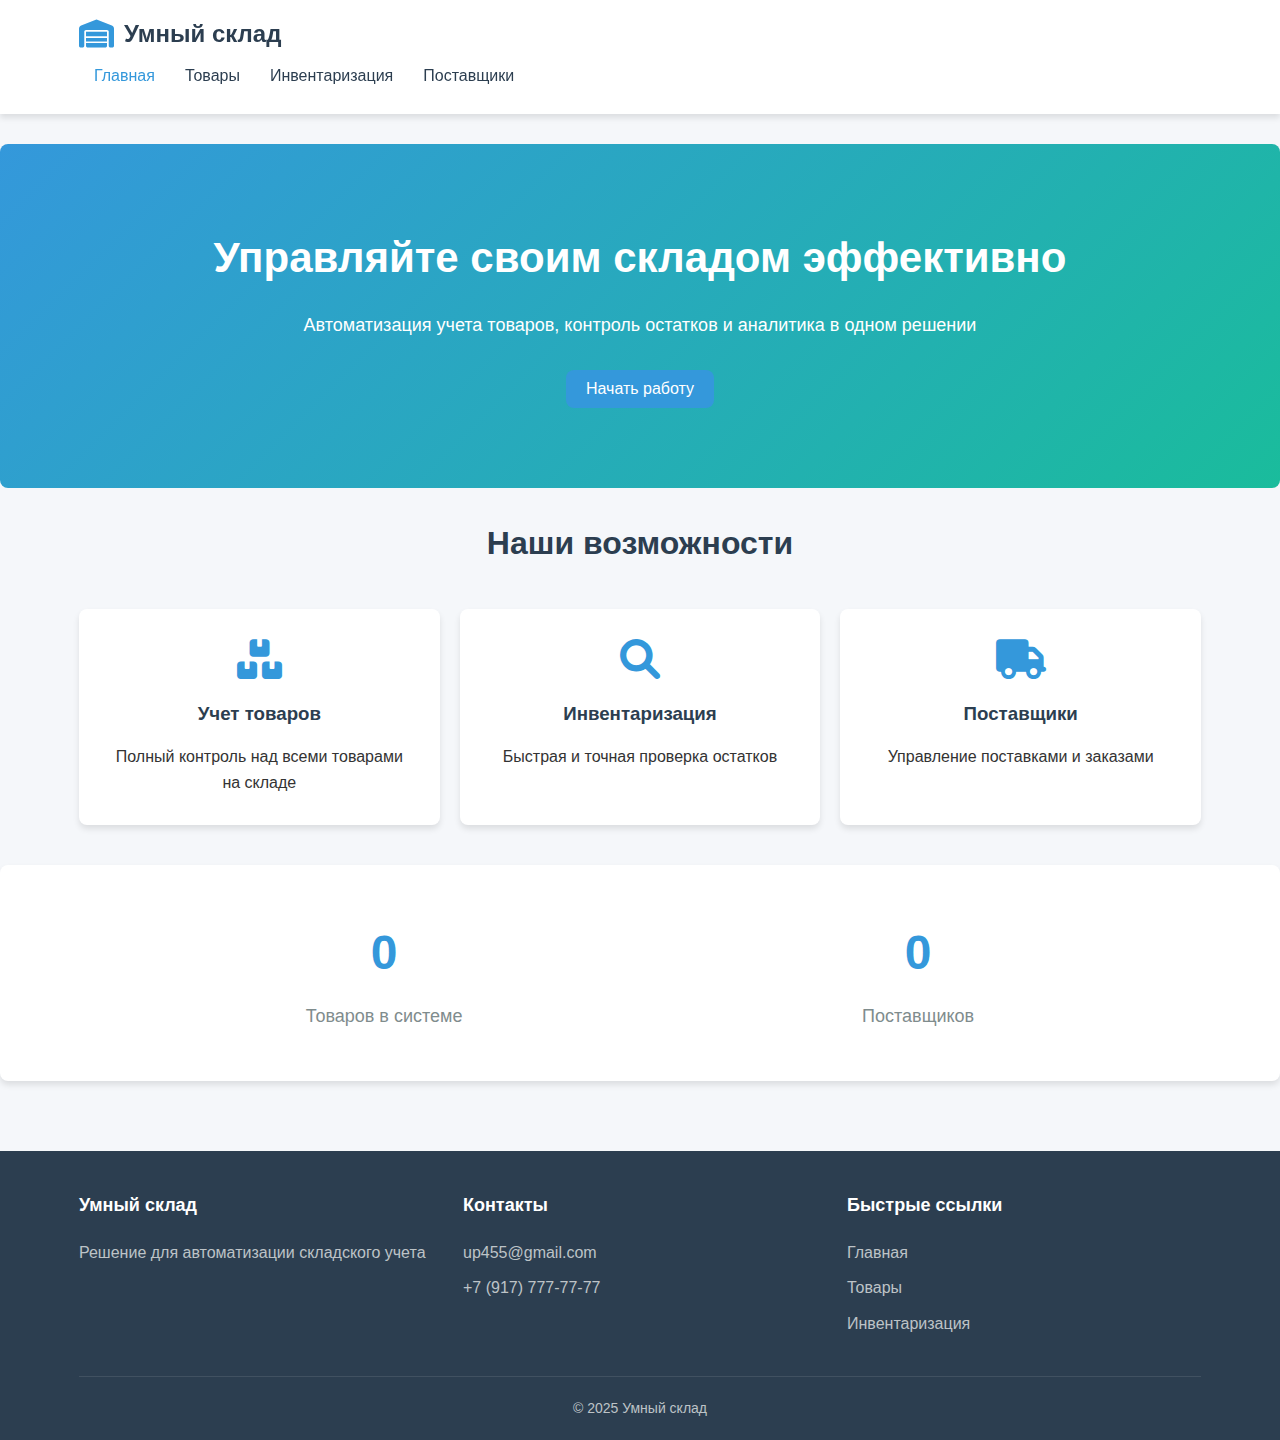
<file: index.html>
<!DOCTYPE html>
<html lang="ru">
<head>
    <meta charset="UTF-8">
    <meta name="viewport" content="width=device-width, initial-scale=1.0">
    <title>Умный склад - Главная</title>
    <link rel="stylesheet" href="css/style.css">
    <link rel="stylesheet" href="https://cdnjs.cloudflare.com/ajax/libs/font-awesome/6.0.0-beta3/css/all.min.css">
</head>
<body>
    <header class="header">
        <div class="container">
            <div class="logo">
                <i class="fas fa-warehouse"></i>
                <span>Умный склад</span>
            </div>
            <nav class="nav">
                <ul>
                    <li><a href="index.html" class="active">Главная</a></li>
                    <li><a href="products.html">Товары</a></li>
                    <li><a href="inventory.html">Инвентаризация</a></li>
                    <li><a href="suppliers.html">Поставщики</a></li>
                </ul>
            </nav>
        </div>
    </header>

    <main class="main">
        <section class="hero">
            <div class="container">
                <h1>Управляйте своим складом эффективно</h1>
                <p>Автоматизация учета товаров, контроль остатков и аналитика в одном решении</p>
                <button class="btn btn-primary" id="start-btn">Начать работу</button>
            </div>
        </section>

        <section class="features">
            <div class="container">
                <h2>Наши возможности</h2>
                <div class="features-grid">
                    <div class="feature-card">
                        <i class="fas fa-boxes"></i>
                        <h3>Учет товаров</h3>
                        <p>Полный контроль над всеми товарами на складе</p>
                    </div>
                    <div class="feature-card">
                        <i class="fas fa-search"></i>
                        <h3>Инвентаризация</h3>
                        <p>Быстрая и точная проверка остатков</p>
                    </div>
                    <div class="feature-card">
                        <i class="fas fa-truck"></i>
                        <h3>Поставщики</h3>
                        <p>Управление поставками и заказами</p>
                    </div>
                </div>
            </div>
        </section>

        <section class="stats">
            <div class="container">
                <div class="stat-item">
                    <span class="stat-number" id="products-count">0</span>
                    <span class="stat-label">Товаров в системе</span>
                </div>
                <div class="stat-item">
                    <span class="stat-number" id="suppliers-count">0</span>
                    <span class="stat-label">Поставщиков</span>
                </div>
            </div>
        </section>
    </main>

    <footer class="footer">
        <div class="container">
            <div class="footer-content">
                <div class="footer-section">
                    <h3>Умный склад</h3>
                    <p>Решение для автоматизации складского учета</p>
                </div>
                <div class="footer-section">
                    <h3>Контакты</h3>
                    <p>up455@gmail.com</p>
                    <p>+7 (917) 777-77-77</p>
                </div>
                <div class="footer-section">
                    <h3>Быстрые ссылки</h3>
                    <ul>
                        <li><a href="index.html">Главная</a></li>
                        <li><a href="products.html">Товары</a></li>
                        <li><a href="inventory.html">Инвентаризация</a></li>
                    </ul>
                </div>
            </div>
            <div class="footer-bottom">
                <p>&copy; 2025 Умный склад</p>
            </div>
        </div>
    </footer>

    <script src="js/script.js"></script>
</body>
</html>
</file>
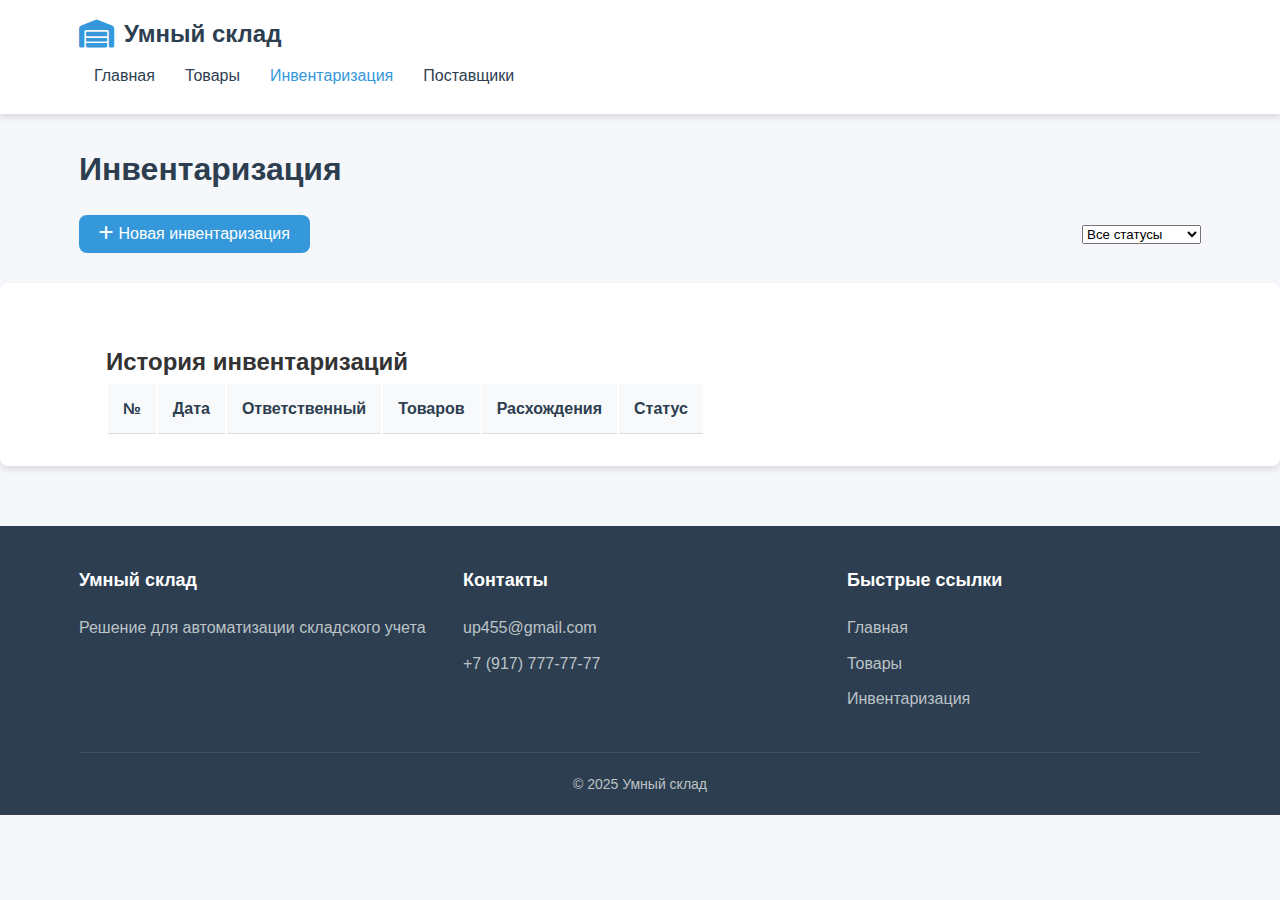
<file: inventory.html>
<!DOCTYPE html>
<html lang="ru">
<head>
    <meta charset="UTF-8">
    <meta name="viewport" content="width=device-width, initial-scale=1.0">
    <title>Умный склад - Инвентаризация</title>
    <link rel="stylesheet" href="css/style.css">
    <link rel="stylesheet" href="https://cdnjs.cloudflare.com/ajax/libs/font-awesome/6.0.0-beta3/css/all.min.css">
</head>
<body>
    <header class="header">
        <div class="container">
            <div class="logo">
                <i class="fas fa-warehouse"></i>
                <span>Умный склад</span>
            </div>
            <nav class="nav">
                <ul>
                    <li><a href="index.html">Главная</a></li>
                    <li><a href="products.html">Товары</a></li>
                    <li><a href="inventory.html" class="active">Инвентаризация</a></li>
                    <li><a href="suppliers.html">Поставщики</a></li>
                </ul>
            </nav>
        </div>
    </header>

    <main class="main">
        <section class="page-header">
            <div class="container">
                <h1>Инвентаризация</h1>
                <div class="page-actions">
                    <button class="btn btn-primary" id="new-inventory-btn">
                        <i class="fas fa-plus"></i> Новая инвентаризация
                    </button>
                    <div class="filter-actions">
                        <select class="filter-select">
                            <option>Все статусы</option>
                            <option>Запланирована</option>
                            <option>В процессе</option>
                            <option>Завершена</option>
                        </select>
                    </div>
                </div>
            </div>
        </section>

        <section class="content-section">
            <div class="container">
                <div class="inventory-cards" id="current-inventories">
                    <!-- Текущие инвентаризации будут загружены через JS -->
                </div>

                <div class="history-section">
                    <h2>История инвентаризаций</h2>
                    <div class="table-responsive">
                        <table class="history-table">
                            <thead>
                                <tr>
                                    <th>№</th>
                                    <th>Дата</th>
                                    <th>Ответственный</th>
                                    <th>Товаров</th>
                                    <th>Расхождения</th>
                                    <th>Статус</th>
                                </tr>
                            </thead>
                            <tbody id="inventory-history">
                                <!-- История инвентаризаций будет загружена через JS -->
                            </tbody>
                        </table>
                    </div>
                </div>
            </div>
        </section>
    </main>

    <footer class="footer">
        <div class="container">
            <div class="footer-content">
                <div class="footer-section">
                    <h3>Умный склад</h3>
                    <p>Решение для автоматизации складского учета</p>
                </div>
                <div class="footer-section">
                    <h3>Контакты</h3>
                    <p>up455@gmail.com</p>
                    <p>+7 (917) 777-77-77</p>
                </div>
                <div class="footer-section">
                    <h3>Быстрые ссылки</h3>
                    <ul>
                        <li><a href="index.html">Главная</a></li>
                        <li><a href="products.html">Товары</a></li>
                        <li><a href="inventory.html">Инвентаризация</a></li>
                    </ul>
                </div>
            </div>
            <div class="footer-bottom">
                <p>&copy; 2025 Умный склад</p>
            </div>
        </div>
    </footer>

    <script src="js/script.js"></script>
</body>
</html>
</file>
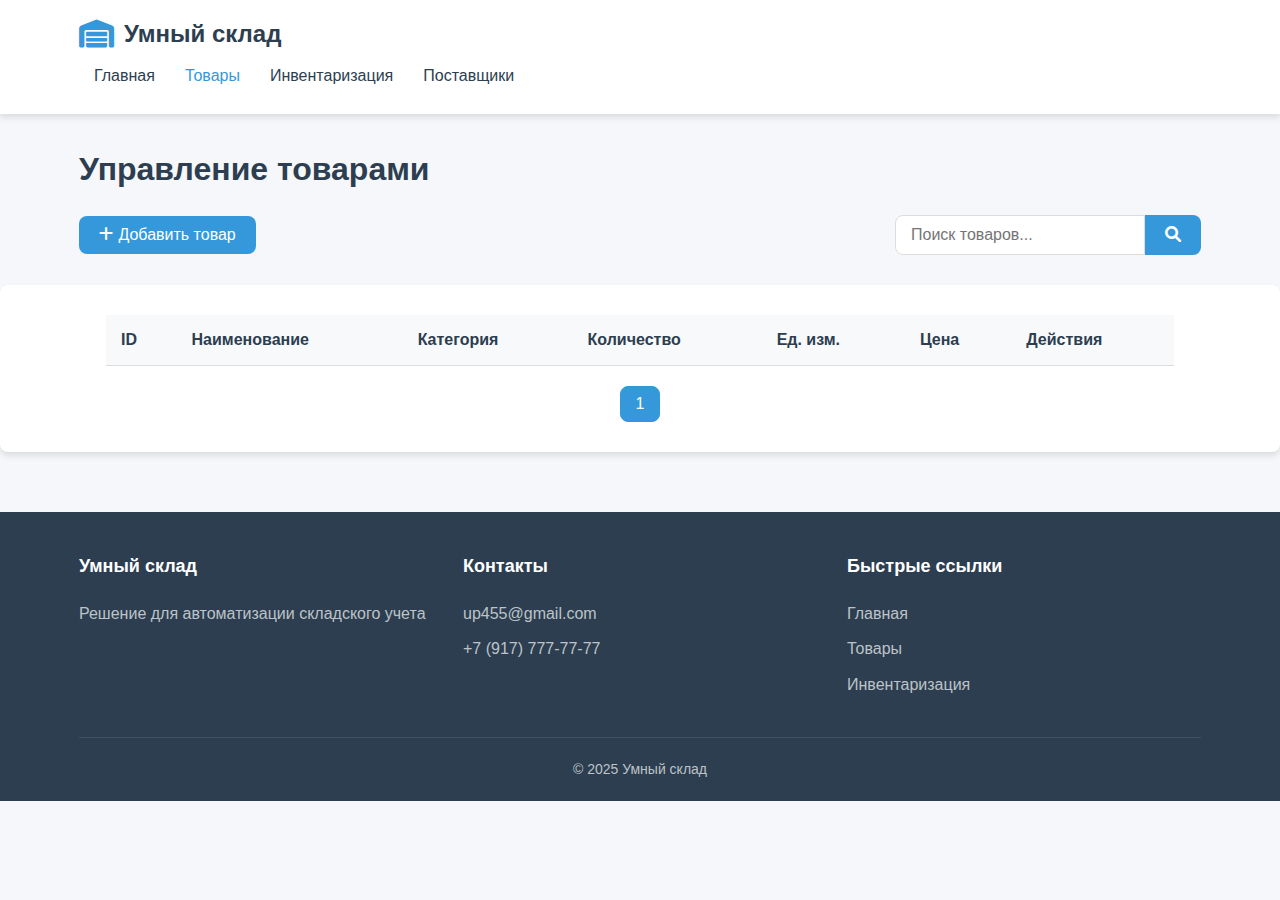
<file: products.html>
<!DOCTYPE html>
<html lang="ru">
<head>
    <meta charset="UTF-8">
    <meta name="viewport" content="width=device-width, initial-scale=1.0">
    <title>Умный склад - Товары</title>
    <link rel="stylesheet" href="css/style.css">
    <link rel="stylesheet" href="https://cdnjs.cloudflare.com/ajax/libs/font-awesome/6.0.0-beta3/css/all.min.css">
</head>
<body>
    <header class="header">
        <div class="container">
            <div class="logo">
                <i class="fas fa-warehouse"></i>
                <span>Умный склад</span>
            </div>
            <nav class="nav">
                <ul>
                    <li><a href="index.html">Главная</a></li>
                    <li><a href="products.html" class="active">Товары</a></li>
                    <li><a href="inventory.html">Инвентаризация</a></li>
                    <li><a href="suppliers.html">Поставщики</a></li>
                </ul>
            </nav>
        </div>
    </header>

    <main class="main">
        <section class="page-header">
            <div class="container">
                <h1>Управление товарами</h1>
                <div class="page-actions">
                    <button class="btn btn-primary" id="add-product-btn">
                        <i class="fas fa-plus"></i> Добавить товар
                    </button>
                    <div class="search-box">
                        <input type="text" placeholder="Поиск товаров...">
                        <button class="btn btn-search"><i class="fas fa-search"></i></button>
                    </div>
                </div>
            </div>
        </section>

        <section class="content-section">
            <div class="container">
                <div class="table-responsive">
                    <table class="products-table">
                        <thead>
                            <tr>
                                <th>ID</th>
                                <th>Наименование</th>
                                <th>Категория</th>
                                <th>Количество</th>
                                <th>Ед. изм.</th>
                                <th>Цена</th>
                                <th>Действия</th>
                            </tr>
                        </thead>
                        <tbody id="products-table-body">
                            <!-- Товары будут загружены через JS -->
                        </tbody>
                    </table>
                </div>

                <div class="pagination">
                    <button class="btn btn-pagination active">1</button>
                </div>
            </div>
        </section>
    </main>

    <!-- Модальное окно добавления товара -->
    <div class="modal" id="add-product-modal">
        <div class="modal-content">
            <span class="close-modal">&times;</span>
            <h2>Добавить новый товар</h2>
            <form id="product-form">
                <div class="form-group">
                    <label for="product-name">Наименование</label>
                    <input type="text" id="product-name" required>
                </div>
                <div class="form-group">
                    <label for="product-category">Категория</label>
                    <select id="product-category" required>
                        <option value="">Выберите категорию</option>
                        <option value="Электроника">Электроника</option>
                        <option value="Мебель">Мебель</option>
                        <option value="Канцелярия">Канцелярия</option>
                        <option value="Другое">Другое</option>
                    </select>
                </div>
                <div class="form-row">
                    <div class="form-group">
                        <label for="product-quantity">Количество</label>
                        <input type="number" id="product-quantity" required>
                    </div>
                    <div class="form-group">
                        <label for="product-unit">Ед. изм.</label>
                        <select id="product-unit" required>
                            <option value="шт.">шт.</option>
                            <option value="пачка">пачка</option>
                            <option value="коробка">коробка</option>
                            <option value="кг">кг</option>
                        </select>
                    </div>
                </div>
                <div class="form-group">
                    <label for="product-price">Цена</label>
                    <input type="number" step="0.01" id="product-price" required>
                </div>
                <div class="form-actions">
                    <button type="button" class="btn btn-secondary close-modal">Отмена</button>
                    <button type="submit" class="btn btn-primary">Сохранить</button>
                </div>
            </form>
        </div>
    </div>

    <footer class="footer">
        <div class="container">
            <div class="footer-content">
                <div class="footer-section">
                    <h3>Умный склад</h3>
                    <p>Решение для автоматизации складского учета</p>
                </div>
                <div class="footer-section">
                    <h3>Контакты</h3>
                    <p>up455@gmail.com</p>
                    <p>+7 (917) 777-77-77</p>
                </div>
                <div class="footer-section">
                    <h3>Быстрые ссылки</h3>
                    <ul>
                        <li><a href="index.html">Главная</a></li>
                        <li><a href="products.html">Товары</a></li>
                        <li><a href="inventory.html">Инвентаризация</a></li>
                    </ul>
                </div>
            </div>
            <div class="footer-bottom">
                <p>&copy; 2025 Умный склад</p>
            </div>
        </div>
    </footer>

    <script src="js/script.js"></script>
</body>
</html>
</file>
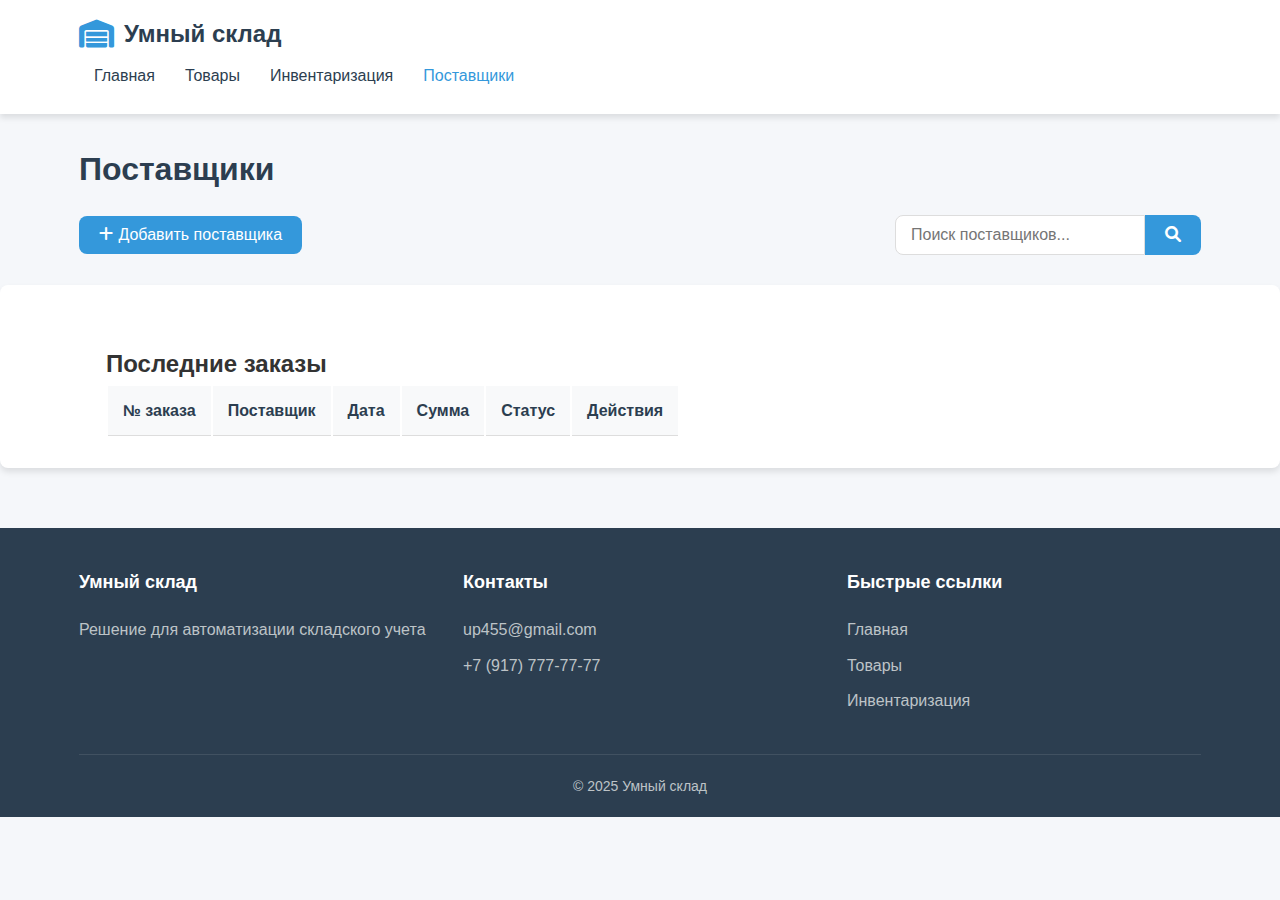
<file: suppliers.html>
<!DOCTYPE html>
<html lang="ru">
<head>
    <meta charset="UTF-8">
    <meta name="viewport" content="width=device-width, initial-scale=1.0">
    <title>Умный склад - Поставщики</title>
    <link rel="stylesheet" href="css/style.css">
    <link rel="stylesheet" href="https://cdnjs.cloudflare.com/ajax/libs/font-awesome/6.0.0-beta3/css/all.min.css">
</head>
<body>
    <header class="header">
        <div class="container">
            <div class="logo">
                <i class="fas fa-warehouse"></i>
                <span>Умный склад</span>
            </div>
            <nav class="nav">
                <ul>
                    <li><a href="index.html">Главная</a></li>
                    <li><a href="products.html">Товары</a></li>
                    <li><a href="inventory.html">Инвентаризация</a></li>
                    <li><a href="suppliers.html" class="active">Поставщики</a></li>
                </ul>
            </nav>
        </div>
    </header>

    <main class="main">
        <section class="page-header">
            <div class="container">
                <h1>Поставщики</h1>
                <div class="page-actions">
                    <button class="btn btn-primary" id="add-supplier-btn">
                        <i class="fas fa-plus"></i> Добавить поставщика
                    </button>
                    <div class="search-box">
                        <input type="text" placeholder="Поиск поставщиков...">
                        <button class="btn btn-search"><i class="fas fa-search"></i></button>
                    </div>
                </div>
            </div>
        </section>

        <section class="content-section">
            <div class="container">
                <div class="suppliers-grid" id="suppliers-list">
                    <!-- Поставщики будут загружены через JS -->
                </div>

                <div class="orders-section">
                    <h2>Последние заказы</h2>
                    <div class="table-responsive">
                        <table class="orders-table">
                            <thead>
                                <tr>
                                    <th>№ заказа</th>
                                    <th>Поставщик</th>
                                    <th>Дата</th>
                                    <th>Сумма</th>
                                    <th>Статус</th>
                                    <th>Действия</th>
                                </tr>
                            </thead>
                            <tbody id="orders-list">
                                <!-- Заказы будут загружены через JS -->
                            </tbody>
                        </table>
                    </div>
                </div>
            </div>
        </section>
    </main>

    <!-- Модальное окно добавления поставщика -->
    <div class="modal" id="add-supplier-modal">
        <div class="modal-content">
            <span class="close-modal">&times;</span>
            <h2>Добавить нового поставщика</h2>
            <form id="supplier-form">
                <div class="form-group">
                    <label for="supplier-name">Название компании</label>
                    <input type="text" id="supplier-name" required>
                </div>
                <div class="form-group">
                    <label for="supplier-contact">Контактное лицо</label>
                    <input type="text" id="supplier-contact" required>
                </div>
                <div class="form-row">
                    <div class="form-group">
                        <label for="supplier-phone">Телефон</label>
                        <input type="tel" id="supplier-phone" required>
                    </div>
                    <div class="form-group">
                        <label for="supplier-email">Email</label>
                        <input type="email" id="supplier-email" required>
                    </div>
                </div>
                <div class="form-group">
                    <label for="supplier-categories">Категории товаров</label>
                    <select id="supplier-categories" multiple>
                        <option value="Электроника">Электроника</option>
                        <option value="Мебель">Мебель</option>
                        <option value="Канцелярия">Канцелярия</option>
                        <option value="Упаковка">Упаковка</option>
                        <option value="Другое">Другое</option>
                    </select>
                </div>
                <div class="form-group">
                    <label for="supplier-address">Адрес</label>
                    <textarea id="supplier-address" rows="3"></textarea>
                </div>
                <div class="form-actions">
                    <button type="button" class="btn btn-secondary close-modal">Отмена</button>
                    <button type="submit" class="btn btn-primary">Сохранить</button>
                </div>
            </form>
        </div>
    </div>

    <footer class="footer">
        <div class="container">
            <div class="footer-content">
                <div class="footer-section">
                    <h3>Умный склад</h3>
                    <p>Решение для автоматизации складского учета</p>
                </div>
                <div class="footer-section">
                    <h3>Контакты</h3>
                    <p>up455@gmail.com</p>
                    <p>+7 (917) 777-77-77</p>
                </div>
                <div class="footer-section">
                    <h3>Быстрые ссылки</h3>
                    <ul>
                        <li><a href="index.html">Главная</a></li>
                        <li><a href="products.html">Товары</a></li>
                        <li><a href="inventory.html">Инвентаризация</a></li>
                    </ul>
                </div>
            </div>
            <div class="footer-bottom">
                <p>&copy; 2025 Умный склад</p>
            </div>
        </div>
    </footer>

    <script src="js/script.js"></script>
</body>
</html>
</file>
<file: css/style.css>
/* Основные стили */
:root {
    --primary-color: #3498db;
    --secondary-color: #2ecc71;
    --dark-color: #2c3e50;
    --light-color: #ecf0f1;
    --danger-color: #e74c3c;
    --warning-color: #f39c12;
    --info-color: #1abc9c;
    --border-radius: 8px;
    --box-shadow: 0 4px 6px rgba(0, 0, 0, 0.1);
    --transition: all 0.3s ease;
}

* {
    margin: 0;
    padding: 0;
    box-sizing: border-box;
    font-family: 'Segoe UI', Tahoma, Geneva, Verdana, sans-serif;
}

body {
    background-color: #f5f7fa;
    color: #333;
    line-height: 1.6;
}

.container {
    width: 90%;
    max-width: 1200px;
    margin: 0 auto;
    padding: 0 15px;
}

/* Кнопки */
.btn {
    display: inline-block;
    padding: 10px 20px;
    border: none;
    border-radius: var(--border-radius);
    cursor: pointer;
    font-size: 16px;
    font-weight: 500;
    text-align: center;
    transition: var(--transition);
}

.btn-primary {
    background-color: var(--primary-color);
    color: white;
}

.btn-primary:hover {
    background-color: #2980b9;
    transform: translateY(-2px);
}

.btn-secondary {
    background-color: var(--light-color);
    color: var(--dark-color);
}

.btn-secondary:hover {
    background-color: #bdc3c7;
}

.btn-danger {
    background-color: var(--danger-color);
    color: white;
}

.btn-danger:hover {
    background-color: #c0392b;
}

.btn-sm {
    padding: 6px 12px;
    font-size: 14px;
}

.btn-action {
    padding: 6px 10px;
    border-radius: 50%;
    margin: 0 3px;
}

.btn-edit {
    background-color: var(--warning-color);
    color: white;
}

.btn-delete {
    background-color: var(--danger-color);
    color: white;
}

.btn-view {
    background-color: var(--info-color);
    color: white;
}

.btn-orders {
    background-color: var(--info-color);
    color: white;
}

.btn-search {
    background-color: var(--primary-color);
    color: white;
    border-top-left-radius: 0;
    border-bottom-left-radius: 0;
}

/* Шапка */
.header {
    background-color: white;
    box-shadow: var(--box-shadow);
    position: sticky;
    top: 0;
    z-index: 1000;
    padding: 15px 0;
}

.logo {
    display: flex;
    align-items: center;
    font-size: 24px;
    font-weight: bold;
    color: var(--dark-color);
}

.logo i {
    margin-right: 10px;
    color: var(--primary-color);
    font-size: 28px;
}

.nav ul {
    display: flex;
    list-style: none;
}

.nav ul li a {
    display: block;
    padding: 10px 15px;
    text-decoration: none;
    color: var(--dark-color);
    font-weight: 500;
    transition: var(--transition);
}

.nav ul li a:hover,
.nav ul li a.active {
    color: var(--primary-color);
}

/* Основной контент */
.main {
    padding: 30px 0;
}

.hero {
    background: linear-gradient(135deg, var(--primary-color), var(--info-color));
    color: white;
    padding: 80px 0;
    border-radius: var(--border-radius);
    margin-bottom: 30px;
    text-align: center;
}

.hero h1 {
    font-size: 42px;
    margin-bottom: 20px;
}

.hero p {
    font-size: 18px;
    margin-bottom: 30px;
    max-width: 700px;
    margin-left: auto;
    margin-right: auto;
}

.features {
    margin-bottom: 40px;
}

.features h2 {
    text-align: center;
    margin-bottom: 40px;
    font-size: 32px;
    color: var(--dark-color);
}

.features-grid {
    display: grid;
    grid-template-columns: repeat(auto-fit, minmax(250px, 1fr));
    gap: 20px;
}

.feature-card {
    background: white;
    padding: 30px;
    border-radius: var(--border-radius);
    box-shadow: var(--box-shadow);
    text-align: center;
    transition: var(--transition);
}

.feature-card:hover {
    transform: translateY(-5px);
    box-shadow: 0 10px 20px rgba(0, 0, 0, 0.1);
}

.feature-card i {
    font-size: 40px;
    color: var(--primary-color);
    margin-bottom: 20px;
}

.feature-card h3 {
    margin-bottom: 15px;
    color: var(--dark-color);
}

.stats {
    background: white;
    padding: 30px;
    border-radius: var(--border-radius);
    box-shadow: var(--box-shadow);
    margin-bottom: 40px;
}

.stats .container {
    display: flex;
    justify-content: space-around;
    flex-wrap: wrap;
}

.stat-item {
    text-align: center;
    padding: 20px;
}

.stat-number {
    display: block;
    font-size: 48px;
    font-weight: bold;
    color: var(--primary-color);
    margin-bottom: 10px;
}

.stat-label {
    font-size: 18px;
    color: #7f8c8d;
}

/* Страница товаров */
.page-header {
    margin-bottom: 30px;
}

.page-header h1 {
    font-size: 32px;
    color: var(--dark-color);
    margin-bottom: 20px;
}

.page-actions {
    display: flex;
    justify-content: space-between;
    align-items: center;
    flex-wrap: wrap;
    gap: 15px;
}

.search-box {
    display: flex;
}

.search-box input {
    padding: 10px 15px;
    border: 1px solid #ddd;
    border-radius: var(--border-radius) 0 0 var(--border-radius);
    font-size: 16px;
    width: 250px;
}

.content-section {
    background: white;
    padding: 30px;
    border-radius: var(--border-radius);
    box-shadow: var(--box-shadow);
    margin-bottom: 30px;
}

.table-responsive {
    overflow-x: auto;
}

.products-table {
    width: 100%;
    border-collapse: collapse;
}

.products-table th,
.products-table td {
    padding: 12px 15px;
    text-align: left;
    border-bottom: 1px solid #ddd;
}

.products-table th {
    background-color: #f8f9fa;
    font-weight: 600;
    color: var(--dark-color);
}

.products-table tr:hover {
    background-color: #f8f9fa;
}

.pagination {
    display: flex;
    justify-content: center;
    margin-top: 20px;
    gap: 5px;
}

.btn-pagination {
    padding: 8px 15px;
    background-color: white;
    border: 1px solid #ddd;
    color: var(--dark-color);
}

.btn-pagination.active {
    background-color: var(--primary-color);
    color: white;
    border-color: var(--primary-color);
}

/* Модальное окно */
.modal {
    display: none;
    position: fixed;
    top: 0;
    left: 0;
    width: 100%;
    height: 100%;
    background-color: rgba(0, 0, 0, 0.5);
    z-index: 2000;
    align-items: center;
    justify-content: center;
}

.modal-content {
    background-color: white;
    padding: 30px;
    border-radius: var(--border-radius);
    width: 90%;
    max-width: 600px;
    max-height: 90vh;
    overflow-y: auto;
    position: relative;
}

.close-modal {
    position: absolute;
    top: 15px;
    right: 15px;
    font-size: 24px;
    cursor: pointer;
    color: #7f8c8d;
}

.form-group {
    margin-bottom: 20px;
}

.form-group label {
    display: block;
    margin-bottom: 8px;
    font-weight: 500;
    color: var(--dark-color);
}

.form-group input,
.form-group select,
.form-group textarea {
    width: 100%;
    padding: 10px 15px;
    border: 1px solid #ddd;
    border-radius: var(--border-radius);
    font-size: 16px;
}

.form-group textarea {
    resize: vertical;
    min-height: 100px;
}

.form-row {
    display: flex;
    gap: 15px;
}

.form-row .form-group {
    flex: 1;
}

.form-actions {
    display: flex;
    justify-content: flex-end;
    gap: 10px;
    margin-top: 20px;
}

/* Страница инвентаризации */
.inventory-cards {
    display: grid;
    grid-template-columns: repeat(auto-fit, minmax(300px, 1fr));
    gap: 20px;
    margin-bottom: 30px;
}

.inventory-card {
    background: white;
    border-radius: var(--border-radius);
    box-shadow: var(--box-shadow);
    overflow: hidden;
    transition: var(--transition);
}

.inventory-card:hover {
    transform: translateY(-5px);
    box-shadow: 0 10px 20px rgba(0, 0, 0, 0.1);
}

.card-header {
    padding: 20px;
    border-bottom: 1px solid #eee;
    display: flex;
    justify-content: space-between;
    align-items: center;
}

.card-header h3 {
    color: var(--dark-color);
}

.card-body {
    padding: 20px;
}

.card-body p {
    margin-bottom: 10px;
}

.card-actions {
    padding: 15px 20px;
    display: flex;
    justify-content: flex-end;
    gap: 10px;
    border-top: 1px solid #eee;
}

.status-badge {
    display: inline-block;
    padding: 5px 10px;
    border-radius: 20px;
    font-size: 12px;
    font-weight: 500;
    color: white;
}

.status-planned {
    background-color: var(--warning-color);
}

.status-in-progress {
    background-color: var(--primary-color);
}

.status-completed {
    background-color: var(--secondary-color);
}

.status-delivered {
    background-color: var(--secondary-color);
}

.status-in-transit {
    background-color: var(--warning-color);
}

.status-processing {
    background-color: var(--info-color);
}

.history-table th,
.history-table td {
    padding: 12px 15px;
    text-align: left;
    border-bottom: 1px solid #ddd;
}

.history-table th {
    background-color: #f8f9fa;
    font-weight: 600;
    color: var(--dark-color);
}

/* Страница поставщиков */
.suppliers-grid {
    display: grid;
    grid-template-columns: repeat(auto-fit, minmax(300px, 1fr));
    gap: 20px;
    margin-bottom: 30px;
}

.supplier-card {
    background: white;
    border-radius: var(--border-radius);
    box-shadow: var(--box-shadow);
    padding: 20px;
    display: flex;
    transition: var(--transition);
}

.supplier-card:hover {
    transform: translateY(-5px);
    box-shadow: 0 10px 20px rgba(0, 0, 0, 0.1);
}

.supplier-avatar {
    width: 60px;
    height: 60px;
    background-color: #f8f9fa;
    border-radius: 50%;
    display: flex;
    align-items: center;
    justify-content: center;
    margin-right: 20px;
    color: var(--primary-color);
    font-size: 24px;
}

.supplier-info {
    flex: 1;
}

.supplier-info h3 {
    margin-bottom: 10px;
    color: var(--dark-color);
}

.supplier-info p {
    margin-bottom: 5px;
    font-size: 14px;
    color: #7f8c8d;
}

.supplier-info i {
    margin-right: 5px;
    width: 15px;
    text-align: center;
}

.supplier-actions {
    flex-direction: row;
    justify-content: flex-end;
    gap: 5px;
}

.orders-table th,
.orders-table td {
    padding: 12px 15px;
    text-align: left;
    border-bottom: 1px solid #ddd;
}

.orders-table th {
    background-color: #f8f9fa;
    font-weight: 600;
    color: var(--dark-color);
}

/* Подвал */
.footer {
    background-color: var(--dark-color);
    color: white;
    padding: 40px 0 20px;
}

.footer-content {
    display: grid;
    grid-template-columns: repeat(auto-fit, minmax(200px, 1fr));
    gap: 30px;
    margin-bottom: 30px;
}

.footer-section h3 {
    margin-bottom: 20px;
    font-size: 18px;
}

.footer-section p {
    margin-bottom: 10px;
    color: #bdc3c7;
}

.footer-section ul {
    list-style: none;
}

.footer-section ul li {
    margin-bottom: 10px;
}

.footer-section ul li a {
    color: #bdc3c7;
    text-decoration: none;
    transition: var(--transition);
}

.footer-section ul li a:hover {
    color: white;
}

.footer-bottom {
    text-align: center;
    padding-top: 20px;
    border-top: 1px solid rgba(255, 255, 255, 0.1);
    color: #bdc3c7;
    font-size: 14px;
}

/* Адаптивность */
@media (max-width: 768px) {
    .header .container {
        flex-direction: column;
    }

    .logo {
        margin-bottom: 15px;
    }

    .nav ul {
        flex-direction: column;
    }

    .nav ul li {
        margin-bottom: 5px;
    }

    .hero h1 {
        font-size: 32px;
    }

    .form-row {
        flex-direction: column;
    }

    .page-actions {
        flex-direction: column;
        align-items: flex-start;
    }

    .search-box {
        width: 100%;
    }

    .search-box input {
        width: 100%;
    }
}

/* Анимации */
@keyframes countUp {
    from {
        opacity: 0;
        transform: translateY(20px);
    }
    to {
        opacity: 1;
        transform: translateY(0);
    }
}

.count-up {
    animation: countUp 1s ease forwards;
}

/* Мультиселект */
select[multiple] {
    height: auto;
    min-height: 100px;
}

select[multiple] option {
    padding: 8px 12px;
    border-bottom: 1px solid #eee;
}

select[multiple] option:hover {
    background-color: #f5f5f5;
}
</file>
